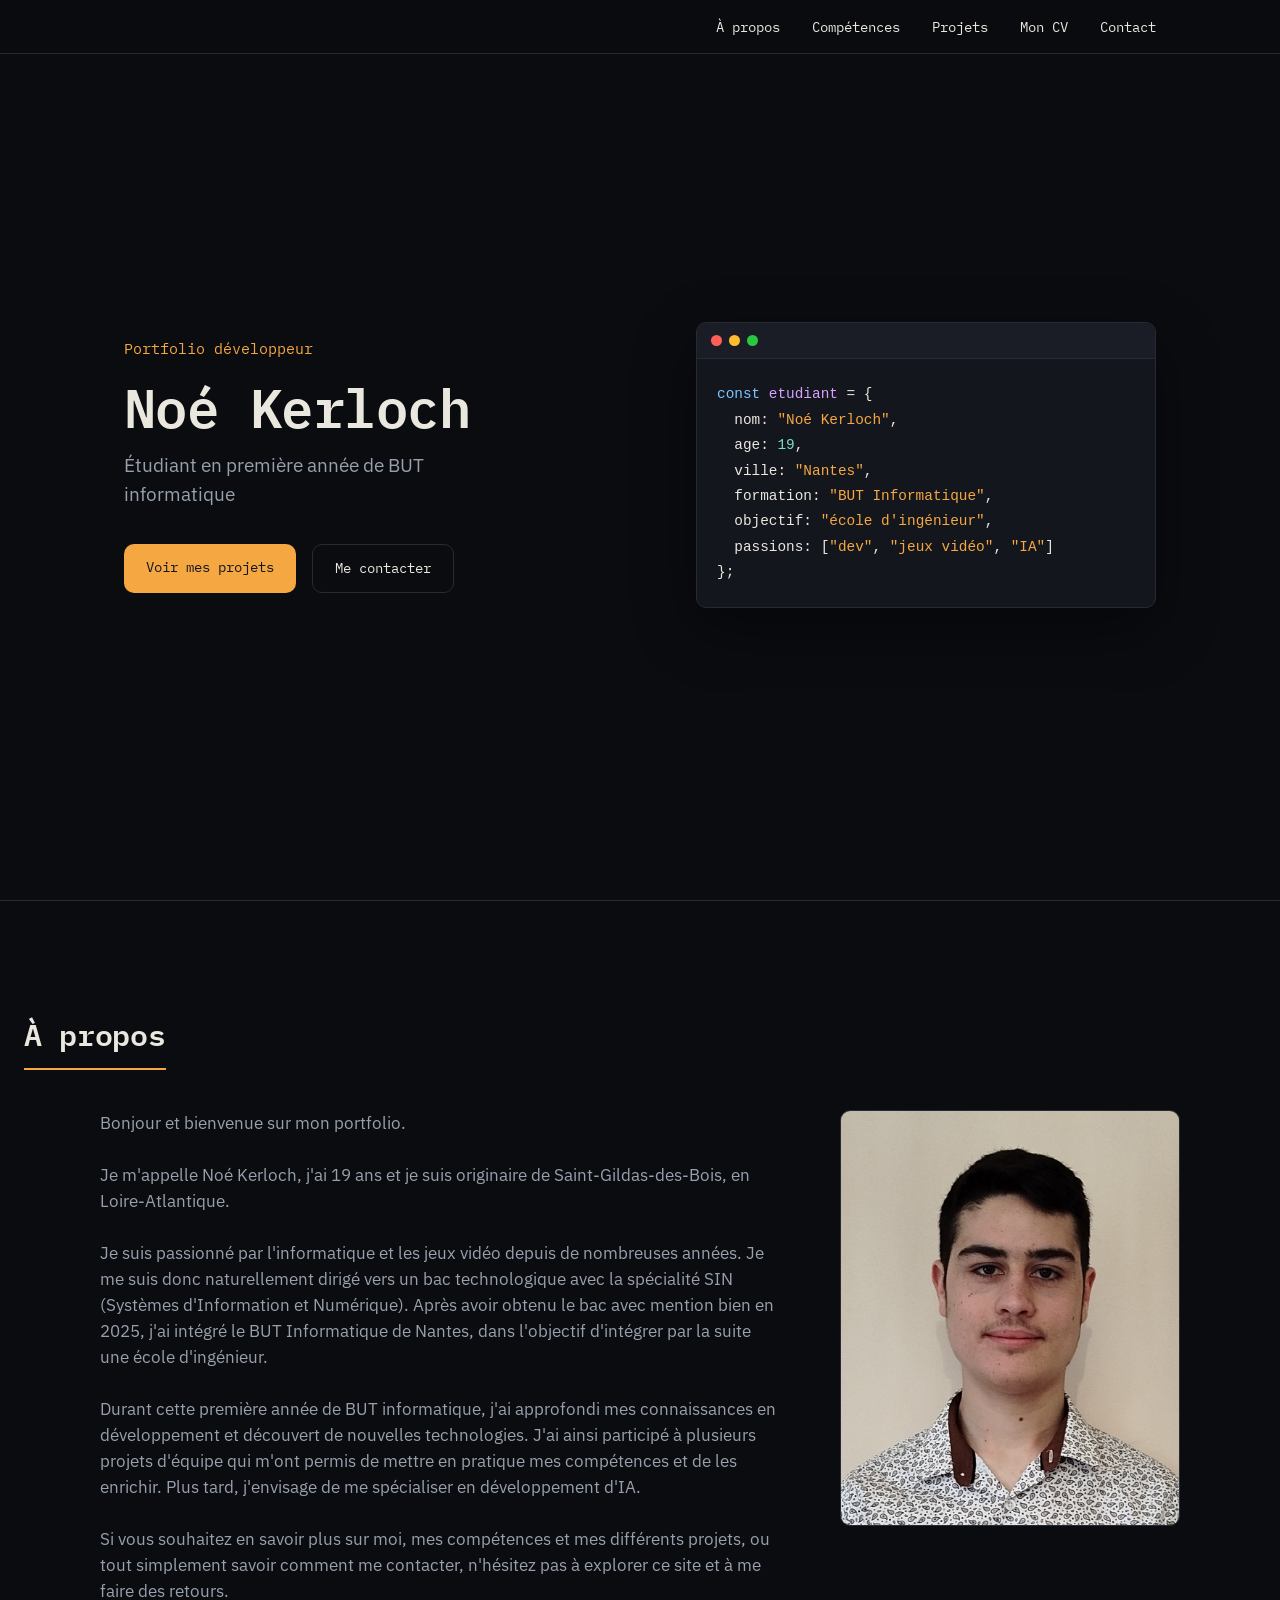
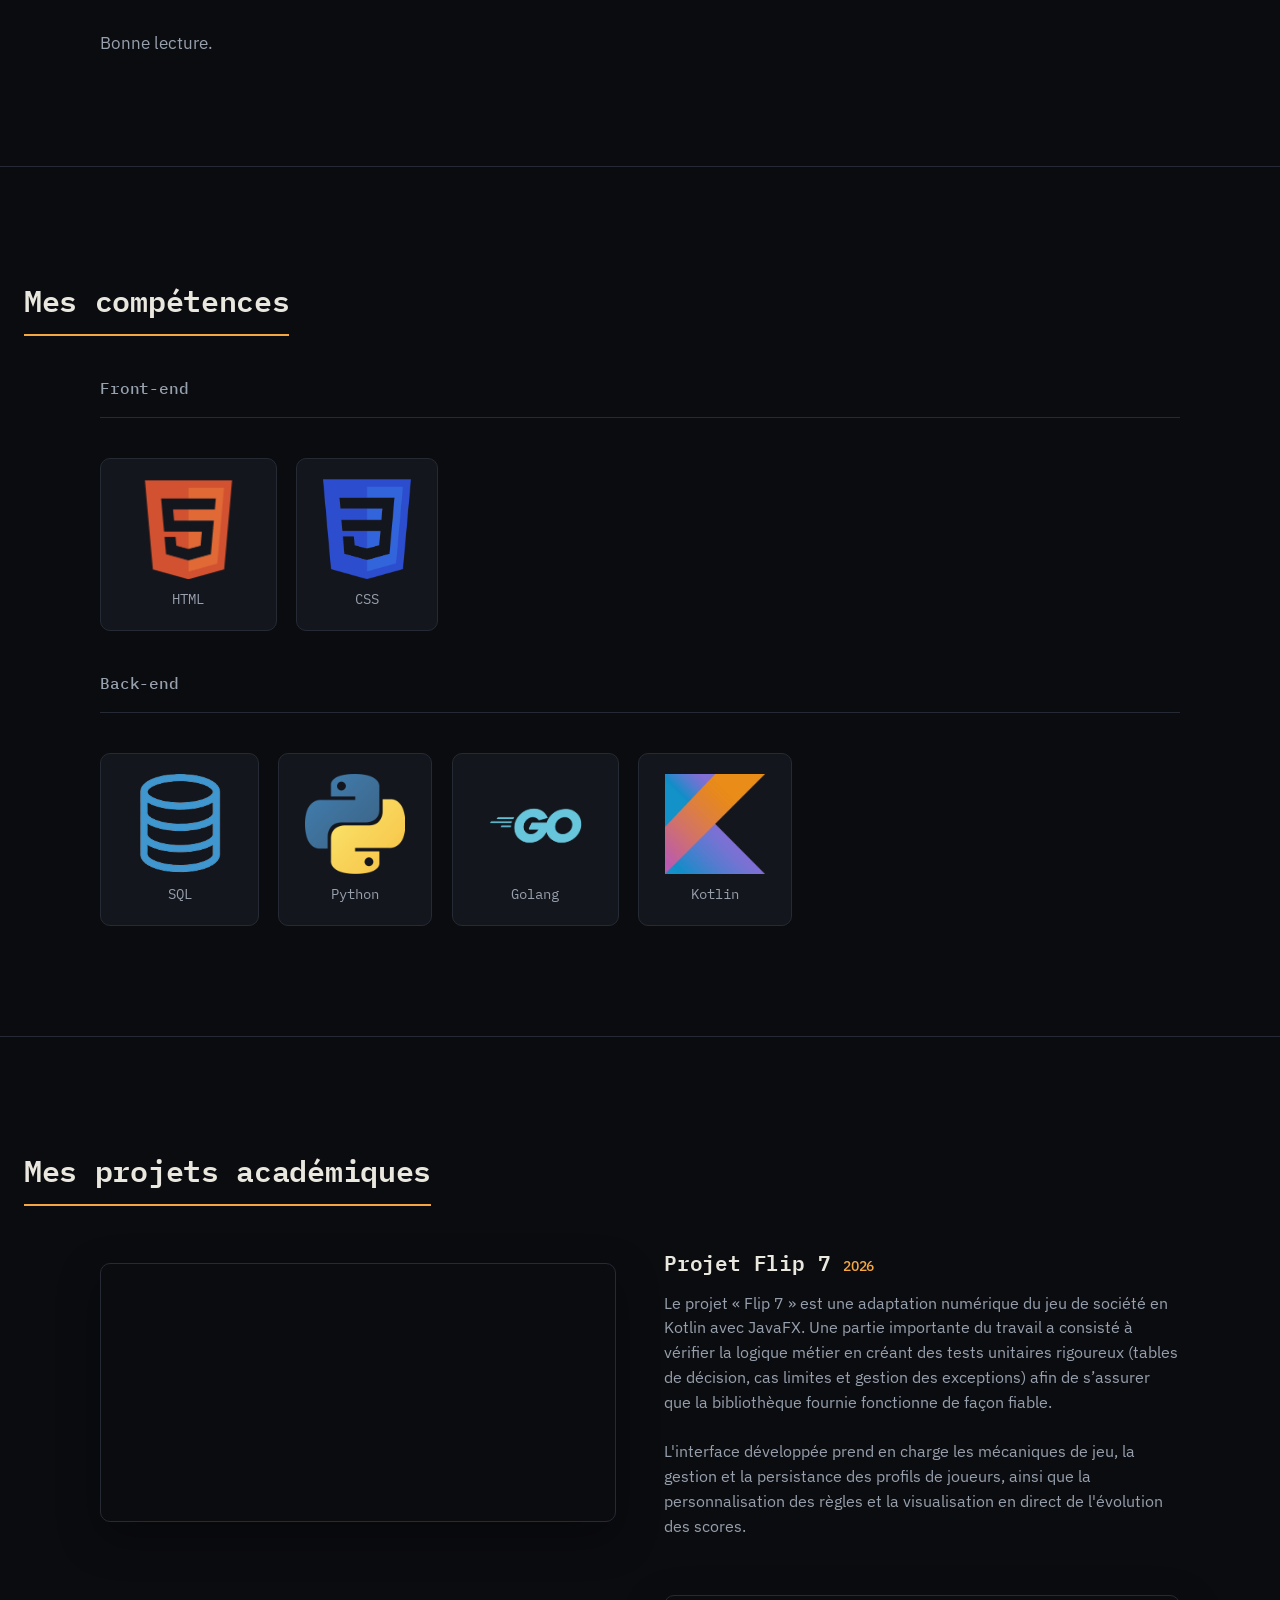
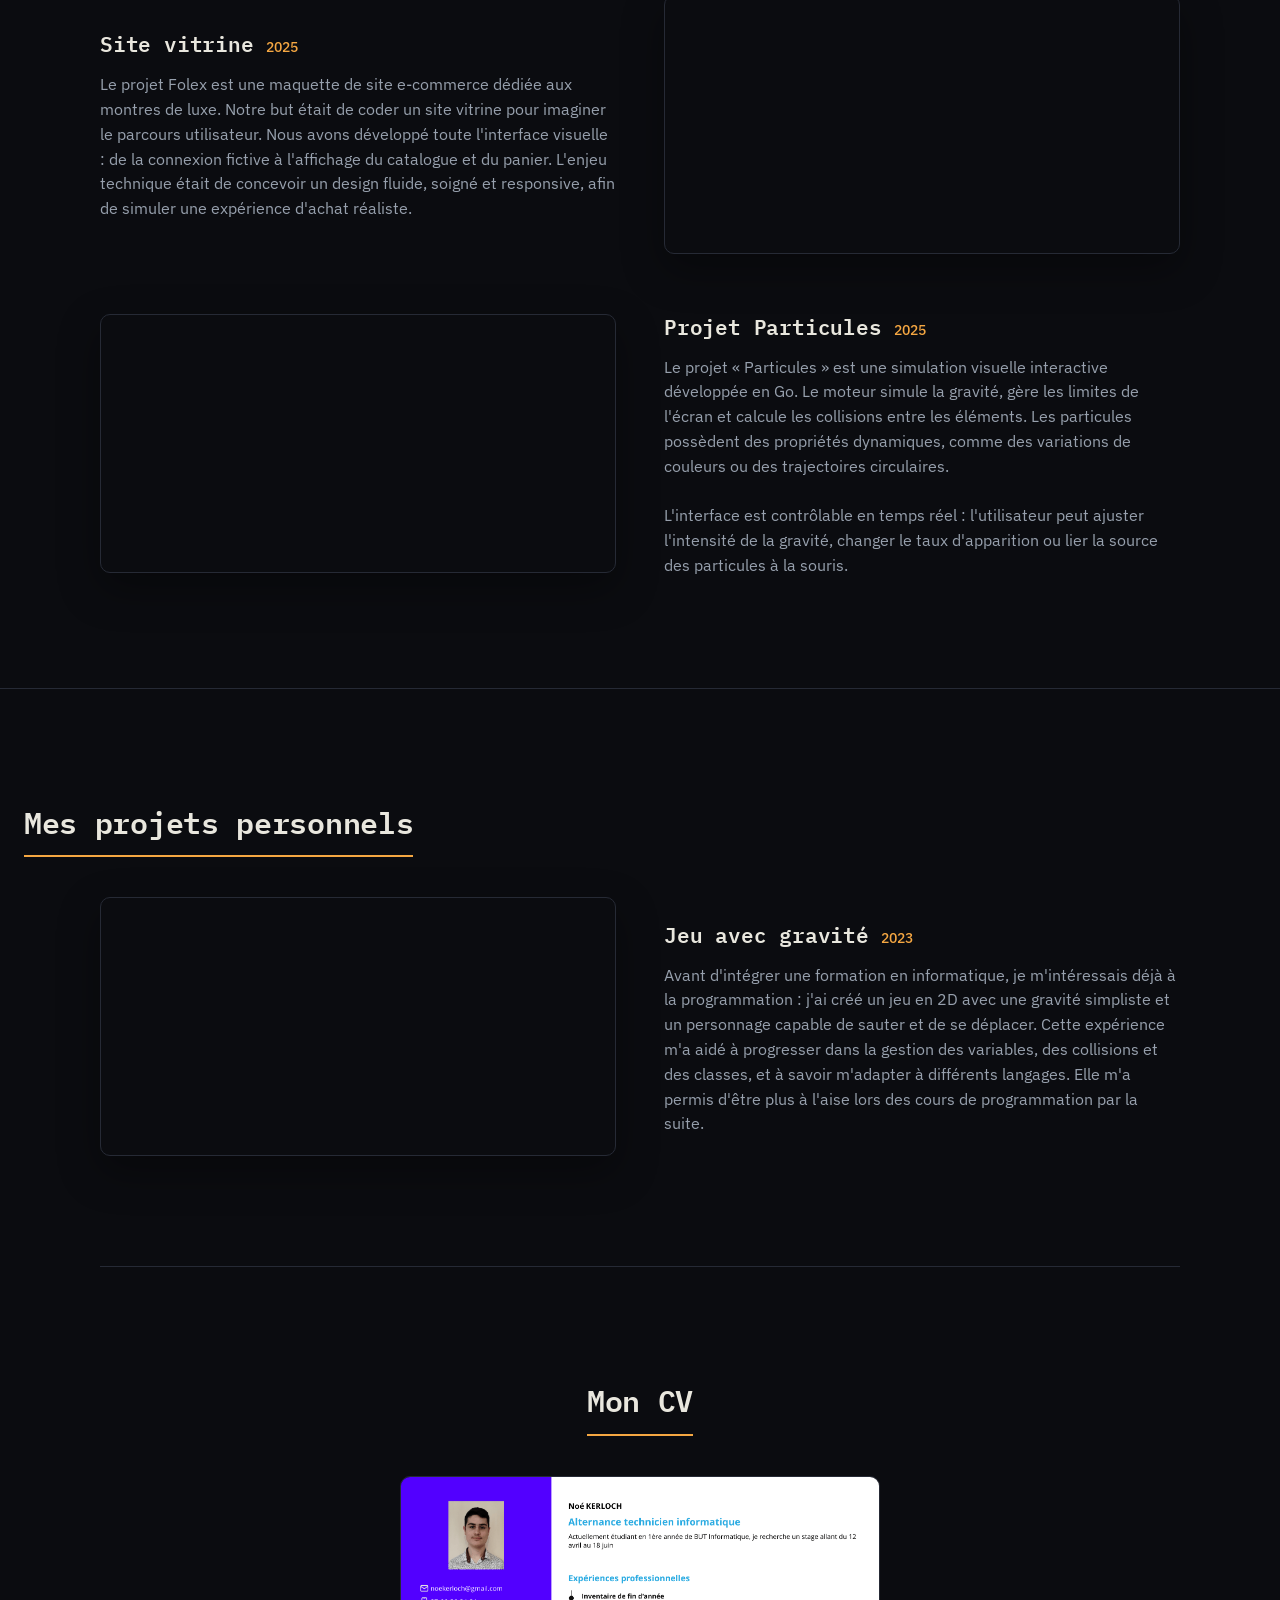
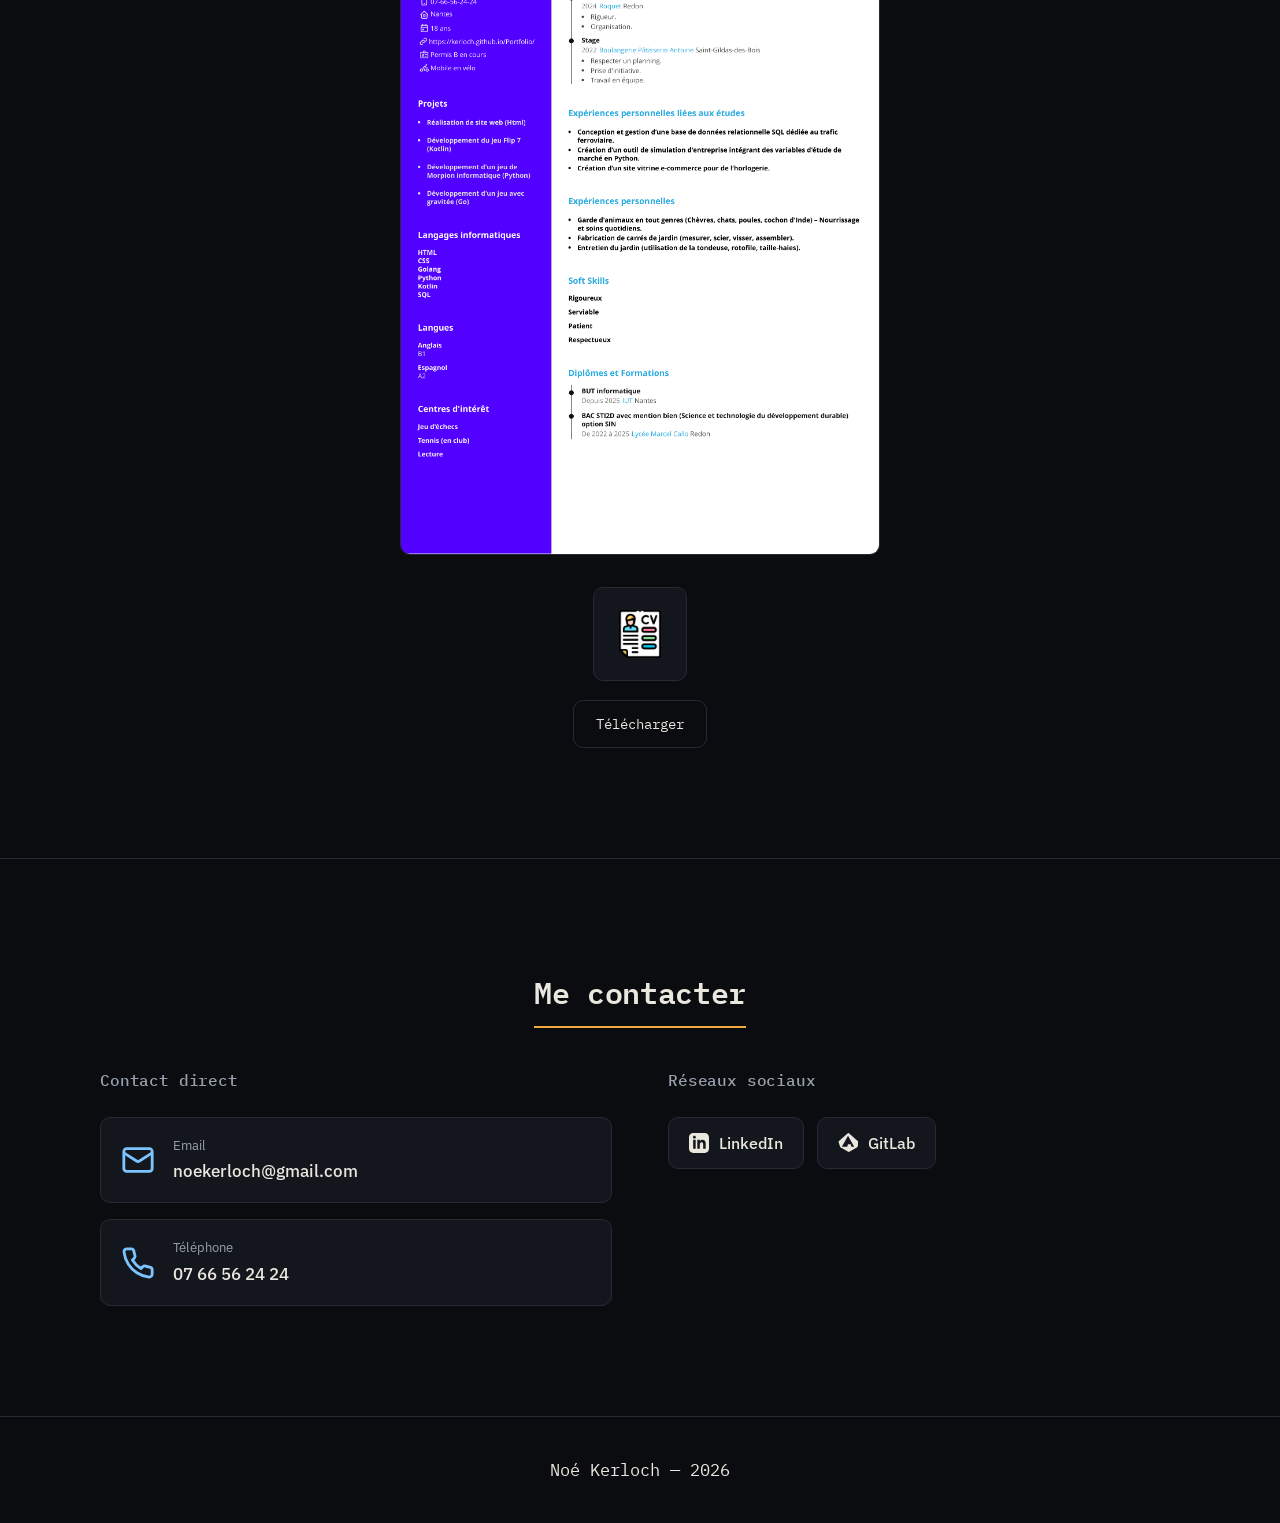
<file: index.html>
<!DOCTYPE html>
<html lang="fr">
<head>
    <meta charset="utf-8">
    <meta name="viewport" content="width=device-width, initial-scale=1.0">
    <meta name="description" content="Portfolio de Noé Kerloch, étudiant en première année de BUT Informatique à Nantes.">
    <link rel="preconnect" href="https://fonts.googleapis.com">
    <link rel="preconnect" href="https://fonts.gstatic.com" crossorigin>
    <link href="https://fonts.googleapis.com/css2?family=IBM+Plex+Mono:wght@400;500;600&family=IBM+Plex+Sans:wght@400;500;600;700&display=swap" rel="stylesheet">
    <link href="assets/index.css" rel="stylesheet">
    <title>Portfolio | Noé Kerloch</title>
    <script defer src="https://cloud.umami.is/script.js" data-website-id="018fe92b-f977-45de-81d9-3c86e53155c9"></script>
</head>
<body>

    <header id="menu">
        <nav>
            <input type="checkbox" id="nav-toggle" class="nav-toggle">
            <label for="nav-toggle" class="nav-burger" aria-label="Ouvrir le menu">
                <span></span><span></span><span></span>
            </label>
            <ul>
                <li><a href="#a_propos">À propos</a></li>
                <li><a href="#comp">Compétences</a></li>
                <li><a href="#projet">Projets</a></li>
                <li><a href="#CV">Mon CV</a></li>
                <li><a href="#contact">Contact</a></li>
            </ul>
        </nav>
    </header>

    <section id="hero">
        <div id="Moi">
            <p class="hero-tag">Portfolio développeur</p>
            <h1 id="nom">Noé Kerloch</h1>
            <div id="titre">Étudiant en première année de BUT informatique</div>
            <div class="hero-links">
                <a href="#projet" class="btn btn-primary">Voir mes projets</a>
                <a href="#contact" class="btn btn-ghost">Me contacter</a>
            </div>
        </div>

        <div id="accroche">
            <div class="terminal-card" aria-hidden="true">
                <div class="terminal-bar">
                    <span></span><span></span><span></span>
                </div>
                <pre class="terminal-body"><code><span class="tok-kw">const</span> <span class="tok-var">etudiant</span> = {
  nom: <span class="tok-str">"Noé Kerloch"</span>,
  age: <span class="tok-num">19</span>,
  ville: <span class="tok-str">"Nantes"</span>,
  formation: <span class="tok-str">"BUT Informatique"</span>,
  objectif: <span class="tok-str">"école d'ingénieur"</span>,
  passions: [<span class="tok-str">"dev"</span>, <span class="tok-str">"jeux vidéo"</span>, <span class="tok-str">"IA"</span>]
};</code></pre>
            </div>
        </div>
    </section>

    <section id="a_propos">
        <h2>À propos</h2>
        <div id="propos_cont">
            <p id="desc">
                Bonjour et bienvenue sur mon portfolio.
                <br><br>
                Je m'appelle Noé Kerloch, j'ai 19 ans et je suis originaire de Saint-Gildas-des-Bois, en Loire-Atlantique.
                <br><br>
                Je suis passionné par l'informatique et les jeux vidéo depuis de nombreuses années. Je me suis donc naturellement dirigé
                vers un bac technologique avec la spécialité SIN (Systèmes d'Information et Numérique).
                Après avoir obtenu le bac avec mention bien en 2025, j'ai intégré le BUT Informatique de Nantes, dans l'objectif d'intégrer
                par la suite une école d'ingénieur.
                <br><br>
                Durant cette première année de BUT informatique, j'ai approfondi mes connaissances en développement et découvert de
                nouvelles technologies. J'ai ainsi participé à plusieurs projets d'équipe qui m'ont permis de mettre en pratique mes
                compétences et de les enrichir. Plus tard, j'envisage de me spécialiser en développement d'IA.
                <br><br>
                Si vous souhaitez en savoir plus sur moi, mes compétences et mes différents projets, ou tout simplement savoir comment
                me contacter, n'hésitez pas à explorer ce site et à me faire des retours.
                <br><br>
                Bonne lecture.
            </p>
            <img src="assets/images/Photo.jpg" alt="Photo de Noé Kerloch">
        </div>
    </section>

    <section id="comp">
        <h2>Mes compétences</h2>
        <div id="comp_div">

            <h3>Front-end</h3>
            <div id="comp_img">
                <figure>
                    <a href="https://fr.wikipedia.org/wiki/Hypertext_Markup_Language" target="_blank" rel="noopener">
                        <img src="assets/images/html.png" height="100px" alt="Logo HTML">
                        <figcaption>HTML</figcaption>
                    </a>
                </figure>
                <figure>
                    <a href="https://fr.wikipedia.org/wiki/Feuilles_de_style_en_cascade" target="_blank" rel="noopener">
                        <img src="assets/images/css.png" height="100px" alt="Logo CSS">
                        <figcaption>CSS</figcaption>
                    </a>
                </figure>
            </div>

            <h3>Back-end</h3>
            <div id="comp_img">
                <figure>
                    <a href="https://fr.wikipedia.org/wiki/Structured_Query_Language" target="_blank" rel="noopener">
                        <img src="assets/images/SQL.png" height="100px" alt="Logo SQL">
                        <figcaption>SQL</figcaption>
                    </a>
                </figure>
                <figure>
                    <a href="https://fr.wikipedia.org/wiki/Python_(langage)" target="_blank" rel="noopener">
                        <img src="assets/images/python.png" height="100px" alt="Logo Python">
                        <figcaption>Python</figcaption>
                    </a>
                </figure>
                <figure>
                    <a href="https://fr.wikipedia.org/wiki/Go_(langage)" target="_blank" rel="noopener">
                        <img src="assets/images/Go.png" height="100px" alt="Logo Golang">
                        <figcaption>Golang</figcaption>
                    </a>
                </figure>
                <figure>
                    <a href="https://fr.wikipedia.org/wiki/Kotlin_(langage)" target="_blank" rel="noopener">
                        <img src="assets/images/Kotlin.png" height="100px" alt="Logo Kotlin">
                        <figcaption>Kotlin</figcaption>
                    </a>
                </figure>
            </div>

        </div>
    </section>

    <section id="projet">
        <h2>Mes projets académiques</h2>


        <div class="projet_box">
            <div class="gauche1">
                <a href="https://gitlab.univ-nantes.fr/E258619H/projet-flip-7" target="_blank" rel="noopener">
                    <video autoplay loop muted playsinline aria-label="Démonstration du projet Particules">
                        <source src="assets/videos/Flip7.mp4" type="video/mp4">
                        Votre navigateur ne supporte pas les vidéos.
                    </video>
                </a>
            </div>
            <div class="droite1">
                <h3>Projet Flip 7 <span class="year">2026</span></h3>
                <p>Le projet « Flip 7 » est une adaptation numérique du jeu de société en Kotlin avec JavaFX. Une partie importante du travail a consisté à vérifier la logique métier en créant des tests unitaires rigoureux (tables de décision, cas limites et gestion des exceptions) afin de s’assurer que la bibliothèque fournie fonctionne de façon fiable. 
                <br><br>
                L'interface développée prend en charge les mécaniques de jeu, la gestion et la persistance des profils de joueurs, ainsi que la personnalisation des règles et la visualisation en direct de l'évolution des scores.</p>
            </div>
        </div>





        <div class="projet_box">
            <div class="gauche2">
                <h3>Site vitrine <span class="year">2025</span></h3>
                <p>Le projet Folex est une maquette de site e-commerce dédiée aux montres de luxe. Notre but était de coder un site
                vitrine pour imaginer le parcours utilisateur. Nous avons développé toute l'interface visuelle : de la connexion
                fictive à l'affichage du catalogue et du panier. L'enjeu technique était de concevoir un design fluide, soigné et
                responsive, afin de simuler une expérience d'achat réaliste.</p>
            </div>
            <div class="droite2">
                <a href="https://gitlab.univ-nantes.fr/E258619H/sitre_vitrine" target="_blank" rel="noopener">
                    <video autoplay loop muted playsinline aria-label="Démonstration du site vitrine Folex">
                        <source src="assets/videos/site.mp4" type="video/mp4">
                        Votre navigateur ne supporte pas les vidéos.
                    </video>
                </a>
            </div>
        </div>


        <div class="projet_box">
            <div class="gauche1">
                <a href="https://gitlab.univ-nantes.fr/E258619H/projet_particules" target="_blank" rel="noopener">
                    <video autoplay loop muted playsinline aria-label="Démonstration du projet Particules">
                        <source src="assets/videos/particules.mp4" type="video/mp4">
                        Votre navigateur ne supporte pas les vidéos.
                    </video>
                </a>
            </div>
            <div class="droite1">
                <h3>Projet Particules <span class="year">2025</span></h3>
                <p>Le projet « Particules » est une simulation visuelle interactive développée en Go. Le moteur simule la gravité,
                gère les limites de l'écran et calcule les collisions entre les éléments. Les particules possèdent des propriétés
                dynamiques, comme des variations de couleurs ou des trajectoires circulaires.
                <br><br>
                L'interface est contrôlable en temps réel : l'utilisateur peut ajuster l'intensité de la gravité, changer le taux
                d'apparition ou lier la source des particules à la souris.</p>
            </div>
        </div>




    </section>

    <section id="projets-perso">
        <h2>Mes projets personnels</h2>

        <div class="projet_box">
            <div class="gauche1">
                <a href="https://gitlab.univ-nantes.fr/E258619H/jeu_gravite_simpliste" target="_blank" rel="noopener">
                    <video autoplay loop muted playsinline aria-label="Démonstration du jeu avec gravité">
                        <source src="assets/videos/jeu.mp4" type="video/mp4">
                        Votre navigateur ne supporte pas les vidéos.
                    </video>
                </a>
            </div>
            <div class="droite1">
                <h3>Jeu avec gravité <span class="year">2023</span></h3>
                <p>Avant d'intégrer une formation en informatique, je m'intéressais déjà à la programmation : j'ai créé un jeu en 2D
                avec une gravité simpliste et un personnage capable de sauter et de se déplacer. Cette expérience m'a aidé à
                progresser dans la gestion des variables, des collisions et des classes, et à savoir m'adapter à différents
                langages. Elle m'a permis d'être plus à l'aise lors des cours de programmation par la suite.</p>
            </div>
        </div>
    </section>

    <section id="CV">
        <h2>Mon CV</h2>
        <img src="assets/images/CV.png" alt="Aperçu du CV de Noé Kerloch">
        <div id="CV_img">
            <div id="CV_lien">
                <a href="assets/images/CVButInformatique.pdf" download="CV_Noé_Kerloch.pdf">
                    <figure>
                        <img src="assets/images/cv.png" alt="Télécharger le CV">
                    </figure>
                </a>
            </div>
            <a href="assets/images/CVButInformatique.pdf" download="CV_Noé_Kerloch.pdf" class="btn btn-ghost">Télécharger</a>
        </div>
    </section>

    <section id="contact">
        <h2>Me contacter</h2>
        <div id="contact_container">
            <div id="contact_grid">
                <div id="contact_direct">
                    <h3>Contact direct</h3>
                    <div id="contact_items">
                        <a href="mailto:noekerloch@gmail.com" class="contact_item">
                            <svg class="contact_icon" viewBox="0 0 24 24" fill="none" stroke="currentColor" stroke-width="2">
                                <rect x="2" y="4" width="20" height="16" rx="2"></rect>
                                <path d="m22 7-8.97 5.7a1.94 1.94 0 0 1-2.06 0L2 7"></path>
                            </svg>
                            <div class="contact_text">
                                <div class="contact_label">Email</div>
                                <div class="contact_value">noekerloch@gmail.com</div>
                            </div>
                        </a>

                        <a href="tel:+33766562424" class="contact_item">
                            <svg class="contact_icon" viewBox="0 0 24 24" fill="none" stroke="currentColor" stroke-width="2">
                                <path d="M22 16.92v3a2 2 0 0 1-2.18 2 19.79 19.79 0 0 1-8.63-3.07 19.5 19.5 0 0 1-6-6 19.79 19.79 0 0 1-3.07-8.67A2 2 0 0 1 4.11 2h3a2 2 0 0 1 2 1.72 12.84 12.84 0 0 0 .7 2.81 2 2 0 0 1-.45 2.11L8.09 9.91a16 16 0 0 0 6 6l1.27-1.27a2 2 0 0 1 2.11-.45 12.84 12.84 0 0 0 2.81.7A2 2 0 0 1 22 16.92z"></path>
                            </svg>
                            <div class="contact_text">
                                <div class="contact_label">Téléphone</div>
                                <div class="contact_value">07 66 56 24 24</div>
                            </div>
                        </a>
                    </div>
                </div>

                <div id="contact_socials">
                    <h3>Réseaux sociaux</h3>
                    <div id="social_links">
                        <a href="https://www.linkedin.com/in/no%C3%A9-kerloch-2b47ba2a8" target="_blank" rel="noopener" class="social_link linkedin" title="LinkedIn">
                            <svg viewBox="0 0 24 24" fill="currentColor">
                                <path d="M19 0h-14c-2.761 0-5 2.239-5 5v14c0 2.761 2.239 5 5 5h14c2.762 0 5-2.239 5-5v-14c0-2.761-2.238-5-5-5zm-11 19h-3v-11h3v11zm-1.5-12.268c-.966 0-1.75-.79-1.75-1.764s.784-1.764 1.75-1.764 1.75.79 1.75 1.764-.783 1.764-1.75 1.764zm13.5 12.268h-3v-5.604c0-3.368-4-3.113-4 0v5.604h-3v-11h3v1.765c1.396-2.586 7-2.777 7 2.476v6.759z"/>
                            </svg>
                            <span>LinkedIn</span>
                        </a>

                        <a href="https://gitlab.univ-nantes.fr/E258619H" target="_blank" rel="noopener" class="social_link gitlab" title="GitLab">
                            <svg viewBox="0 0 24 24" fill="currentColor">
                                <path d="M23.6 9.7L13.1.2c-.4-.3-.9-.3-1.3 0L1.2 9.7c-.4.3-.6.7-.5 1.2l1.8 5.5c.1.4.4.7.8.9l9 5.2c.4.2.9.2 1.3 0l9-5.2c.4-.2.7-.5.8-.9l1.8-5.5c.1-.5-.1-.9-.5-1.2zm-4.2 6.7h-3.2l-1-3h-3.2l-1 3H4.6L12 3.2l7.4 13.2z"/>
                            </svg>
                            <span>GitLab</span>
                        </a>
                    </div>
                </div>
            </div>
        </div>
    </section>

    <footer id="site-footer">
        <p>Noé Kerloch — <span id="year"></span></p>
    </footer>

    <script>
        document.getElementById('year').textContent = new Date().getFullYear();
        // Ferme le menu mobile après un clic sur un lien
        document.querySelectorAll('#menu a').forEach(function (link) {
            link.addEventListener('click', function () {
                document.getElementById('nav-toggle').checked = false;
            });
        });
    </script>
</body>
</html>
</file>
<file: assets/index.css>
:root {
  --bg: #0b0c10;
  --surface: #14161d;
  --surface-2: #1a1d26;
  --border: #262a35;

  --text: #e9e7de;
  --text-dim: #97a0ad;

  --accent: #f5a742;
  --accent-2: #7dc4ff;
  --accent-soft: rgba(245, 167, 66, 0.12);
  --accent-2-soft: rgba(125, 196, 255, 0.12);

  --font-display: "IBM Plex Mono", "SFMono-Regular", Menlo, monospace;
  --font-body: "IBM Plex Sans", "Segoe UI", sans-serif;

  --radius: 10px;
  --container: 1080px;
}

*, *::before, *::after {
  box-sizing: border-box;
  margin: 0;
  padding: 0;
}

html {
  scroll-behavior: smooth;
}

@media (prefers-reduced-motion: reduce) {
  html {
    scroll-behavior: auto;
  }
}

body {
  background-color: var(--bg);
  color: var(--text);
  font-family: var(--font-body);
  line-height: 1.55;
}

section {
  scroll-margin-top: 70px;
}

h1, h2, h3 {
  font-family: var(--font-display);
  font-weight: 600;
  letter-spacing: -0.01em;
}

h2 {
  font-size: 1.9rem;
  margin-bottom: 2.5rem;
  padding-bottom: 0.6rem;
  border-bottom: 2px solid var(--accent);
  display: inline-block;
}

.section-inner,
#comp_div,
#projet h2,
#a_propos h2,
#comp h2 {
  max-width: var(--container);
}

p {
  font-size: 1.05rem;
  color: var(--text);
}

a {
  color: var(--accent-2);
}

img, video {
  max-width: 100%;
  display: block;
}

/* =========================================================
   NAV
   ========================================================= */
#menu {
  position: fixed;
  top: 0;
  left: 0;
  width: 100%;
  z-index: 50;
  background: rgba(11, 12, 16, 0.85);
  backdrop-filter: blur(8px);
  border-bottom: 1px solid var(--border);
}

#menu nav {
  max-width: var(--container);
  margin: 0 auto;
  display: flex;
  align-items: center;
  justify-content: flex-end;
  padding: 14px 24px;
}

#menu ul {
  list-style: none;
  display: flex;
  gap: 2rem;
}

#menu a {
  text-decoration: none;
  color: var(--text);
  font-family: var(--font-display);
  font-size: 0.9rem;
  transition: color 0.2s ease;
}

#menu a:hover {
  color: var(--accent);
}

.nav-toggle {
  display: none;
}

.nav-burger {
  display: none;
  flex-direction: column;
  gap: 5px;
  cursor: pointer;
  padding: 6px;
}

.nav-burger span {
  width: 24px;
  height: 2px;
  background: var(--text);
  display: block;
}

/* =========================================================
   HERO
   ========================================================= */
#hero {
  display: flex;
  align-items: center;
  justify-content: space-between;
  gap: 4rem;
  max-width: var(--container);
  margin: 0 auto;
  min-height: 100vh;
  padding: 90px 24px 60px;
}

#Moi {
  flex: 1;
  min-width: 280px;
}

.hero-tag {
  font-family: var(--font-display);
  color: var(--accent);
  font-size: 0.95rem;
  margin-bottom: 1rem;
}

#nom {
  font-size: 3.4rem;
  line-height: 1.1;
  margin-bottom: 0.8rem;
}

#titre {
  font-size: 1.2rem;
  color: var(--text-dim);
  font-family: var(--font-body);
  max-width: 32ch;
  margin-bottom: 2.2rem;
}

.hero-links {
  display: flex;
  gap: 1rem;
  flex-wrap: wrap;
}

.btn {
  font-family: var(--font-display);
  font-size: 0.9rem;
  text-decoration: none;
  padding: 12px 22px;
  border-radius: var(--radius);
  transition: background-color 0.2s ease, border-color 0.2s ease, color 0.2s ease;
  display: inline-block;
}

.btn-primary {
  background: var(--accent);
  color: #14161d;
}

.btn-primary:hover {
  background: #ffb85f;
}

.btn-ghost {
  border: 1px solid var(--border);
  color: var(--text);
}

.btn-ghost:hover {
  border-color: var(--accent-2);
  color: var(--accent-2);
}

#accroche {
  flex: 1;
  min-width: 280px;
  max-width: 460px;
  display: flex;
  justify-content: center;
}

.terminal-card {
  width: 100%;
  background: var(--surface);
  border: 1px solid var(--border);
  border-radius: var(--radius);
  box-shadow: 0 20px 60px rgba(0, 0, 0, 0.45);
  overflow: hidden;
}

.terminal-bar {
  display: flex;
  gap: 7px;
  padding: 12px 14px;
  background: var(--surface-2);
  border-bottom: 1px solid var(--border);
}

.terminal-bar span {
  width: 11px;
  height: 11px;
  border-radius: 50%;
  background: #3a3f4c;
}

.terminal-bar span:nth-child(1) { background: #ff5f57; }
.terminal-bar span:nth-child(2) { background: #febc2e; }
.terminal-bar span:nth-child(3) { background: #28c840; }

.terminal-body {
  padding: 22px 20px;
  font-family: var(--font-display);
  font-size: 0.9rem;
  line-height: 1.7;
  color: var(--text);
  overflow-x: auto;
}

.tok-kw  { color: var(--accent-2); }
.tok-var { color: #d9a0ff; }
.tok-str { color: var(--accent); }
.tok-num { color: #7de0c0; }

/* =========================================================
   À PROPOS
   ========================================================= */
#a_propos {
  padding: 110px 24px;
  border-top: 1px solid var(--border);
}

#propos_cont {
  max-width: var(--container);
  margin: 0 auto;
  display: flex;
  gap: 4rem;
  align-items: flex-start;
}

#desc {
  flex: 1.4;
  min-width: 300px;
  color: var(--text-dim);
}

#propos_cont img {
  flex: 1;
  min-width: 220px;
  max-width: 340px;
  border-radius: var(--radius);
  border: 1px solid var(--border);
}

/* =========================================================
   COMPÉTENCES
   ========================================================= */
#comp {
  padding: 110px 24px;
  border-top: 1px solid var(--border);
}

#comp_div {
  margin: 0 auto;
  display: flex;
  flex-direction: column;
  gap: 2.5rem;
}

#comp h3 {
  color: var(--text-dim);
  font-size: 1rem;
  font-weight: 500;
  padding-bottom: 1rem;
  border-bottom: 1px solid var(--border);
}

#comp_img {
  display: flex;
  flex-wrap: wrap;
  gap: 1.2rem;
}

#comp_img figure {
  background: var(--surface);
  border: 1px solid var(--border);
  border-radius: var(--radius);
  padding: 20px 26px;
  transition: border-color 0.2s ease, transform 0.2s ease;
  min-width: 110px;
}

#comp_img figure:hover {
  border-color: var(--accent-2);
  transform: translateY(-3px);
}

#comp a {
  text-decoration: none;
  color: var(--text);
  display: flex;
  flex-direction: column;
  align-items: center;
  gap: 10px;
}

#comp img {
  filter: grayscale(15%);
}

#comp figcaption {
  font-family: var(--font-display);
  font-size: 0.85rem;
  color: var(--text-dim);
}

/* =========================================================
   PROJETS
   ========================================================= */
#projet,
#projets-perso {
  padding: 110px 24px;
  border-top: 1px solid var(--border);
}

.projet_box {
  max-width: var(--container);
  margin: 0 auto 3.5rem;
  display: flex;
  gap: 3rem;
  align-items: center;
}

.projet_box:last-child {
  margin-bottom: 0;
}

.gauche1, .gauche2, .droite1, .droite2 {
  flex: 1;
  min-width: 0;
}

.gauche1 video, .droite2 video {
  width: 100%;
  border-radius: var(--radius);
  border: 1px solid var(--border);
  box-shadow: 0 15px 40px rgba(0, 0, 0, 0.35);
}

.droite1 h3, .gauche2 h3 {
  padding-bottom: 0.8rem;
  font-size: 1.3rem;
  display: flex;
  align-items: baseline;
  gap: 0.8rem;
}

.year {
  font-family: var(--font-body);
  font-size: 0.85rem;
  color: var(--accent);
  font-weight: 500;
}

.droite1 p, .gauche2 p {
  color: var(--text-dim);
  font-size: 1rem;
}

/* =========================================================
   CV
   ========================================================= */
#CV {
  padding: 110px 24px;
  border-top: 1px solid var(--border);
  max-width: var(--container);
  margin: 0 auto;
  display: flex;
  flex-direction: column;
  align-items: center;
  text-align: center;
}

#CV img {
  max-width: 480px;
  border-radius: var(--radius);
  border: 1px solid var(--border);
  margin: 0 auto 2rem;
}

#CV_img {
  display: flex;
  flex-direction: column;
  align-items: center;
  gap: 1.2rem;
}

#CV_lien a {
  display: flex;
  align-items: center;
  justify-content: center;
  background: var(--surface);
  border: 1px solid var(--border);
  border-radius: var(--radius);
  padding: 22px;
  transition: border-color 0.2s ease;
}

#CV_lien a:hover {
  border-color: var(--accent);
}

#CV_lien a img {
  width: 48px;
  height: 48px;
  margin: 0;
  border: none;
  border-radius: 0;
}

/* =========================================================
   CONTACT
   ========================================================= */
#contact {
  display: flex;
  flex-direction: column;
  align-items: center;
  padding: 110px 24px;
  border-top: 1px solid var(--border);
}

#contact_container {
  max-width: var(--container);
  width: 100%;
}

#contact_grid {
  display: grid;
  grid-template-columns: 1fr 1fr;
  gap: 3.5rem;
}

#contact_direct, #contact_socials {
  display: flex;
  flex-direction: column;
  gap: 1.5rem;
}

#contact_direct h3, #contact_socials h3 {
  font-size: 1rem;
  color: var(--text-dim);
  font-weight: 500;
}

#contact_items {
  display: flex;
  flex-direction: column;
  gap: 1rem;
}

.contact_item {
  display: flex;
  align-items: center;
  gap: 18px;
  padding: 18px 20px;
  border-radius: var(--radius);
  background: var(--surface);
  border: 1px solid var(--border);
  text-decoration: none;
  color: var(--text);
  transition: border-color 0.2s ease, transform 0.2s ease;
}

.contact_item:hover {
  border-color: var(--accent-2);
  transform: translateX(4px);
}

.contact_icon {
  width: 34px;
  height: 34px;
  flex-shrink: 0;
  color: var(--accent-2);
}

.contact_text {
  display: flex;
  flex-direction: column;
  gap: 3px;
}

.contact_label {
  font-size: 0.8rem;
  color: var(--text-dim);
}

.contact_value {
  font-size: 1.05rem;
  color: var(--text);
  font-weight: 500;
}

#social_links {
  display: flex;
  gap: 0.8rem;
  flex-wrap: wrap;
}

.social_link {
  display: flex;
  align-items: center;
  gap: 10px;
  padding: 13px 20px;
  border-radius: var(--radius);
  background: var(--surface);
  border: 1px solid var(--border);
  text-decoration: none;
  color: var(--text);
  font-weight: 500;
  transition: border-color 0.2s ease, color 0.2s ease, transform 0.2s ease;
}

.social_link:hover {
  border-color: var(--accent);
  color: var(--accent);
  transform: translateY(-2px);
}

.social_link svg {
  width: 20px;
  height: 20px;
  fill: currentColor;
}

/* =========================================================
   FOOTER
   ========================================================= */
#site-footer {
  text-align: center;
  padding: 2.5rem 24px;
  color: var(--text-dim);
  font-family: var(--font-display);
  font-size: 0.85rem;
  border-top: 1px solid var(--border);
}

/* =========================================================
   RESPONSIVE
   ========================================================= */
@media (max-width: 860px) {
  #hero {
    flex-direction: column;
    padding-top: 110px;
  }

  #propos_cont {
    flex-direction: column-reverse;
    align-items: center;
    text-align: center;
    gap: 2rem;
  }

  #desc {
    text-align: left;
  }

  .projet_box {
    flex-direction: column;
    align-items: stretch;
  }

  #contact_grid {
    grid-template-columns: 1fr;
    gap: 2.5rem;
  }
}

@media (max-width: 700px) {
  .nav-burger {
    display: flex;
  }

  #menu nav {
    justify-content: space-between;
  }

  #menu ul {
    position: absolute;
    top: 100%;
    left: 0;
    width: 100%;
    flex-direction: column;
    gap: 0;
    background: var(--bg);
    border-bottom: 1px solid var(--border);
    max-height: 0;
    overflow: hidden;
    transition: max-height 0.25s ease;
  }

  #menu ul li {
    padding: 14px 24px;
    border-top: 1px solid var(--border);
  }

  .nav-toggle:checked ~ ul {
    max-height: 320px;
  }
}

@media (max-width: 480px) {
  #nom { font-size: 2.2rem; }
  #titre { font-size: 1rem; }
  h2 { font-size: 1.5rem; }
  .terminal-body { font-size: 0.78rem; }
  #a_propos, #comp, #projet, #projets-perso, #CV, #contact {
    padding: 80px 20px;
  }
}
</file>
